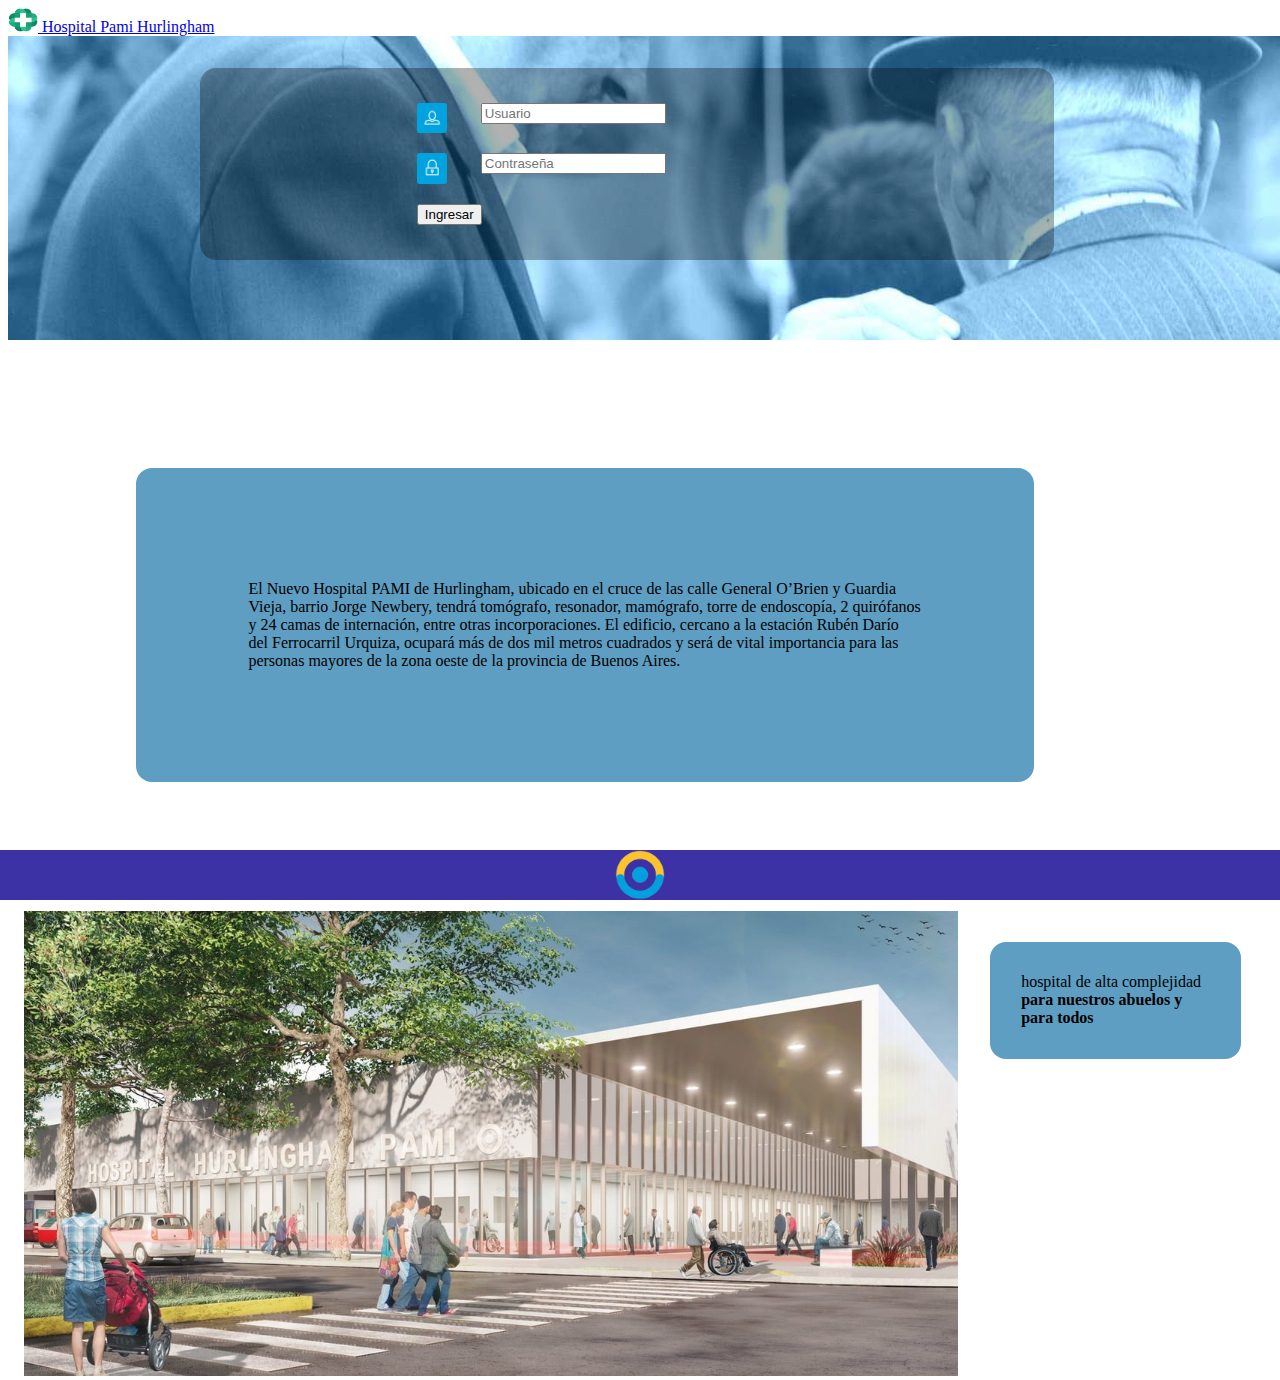
<file: index.html>
<!DOCTYPE html>
  <html lang="en">
  <head>
      <meta charset="UTF-8">
      <meta http-equiv="X-UA-Compatible" content="IE=edge">
      <meta name="viewport" content="width=device-width, initial-scale=1.0">
      <title>Document</title>
      <link href="https://cdn.jsdelivr.net/npm/bootstrap@5.3.0/dist/css/bootstrap.min.css" rel="stylesheet" integrity="sha384-9ndCyUaIbzAi2FUVXJi0CjmCapSmO7SnpJef0486qhLnuZ2cdeRhO02iuK6FUUVM" crossorigin="anonymous">
      <script src="https://cdn.jsdelivr.net/npm/bootstrap@5.3.0/dist/js/bootstrap.bundle.min.js" integrity="sha384-geWF76RCwLtnZ8qwWowPQNguL3RmwHVBC9FhGdlKrxdiJJigb/j/68SIy3Te4Bkz" crossorigin="anonymous"></script>
      <link rel="stylesheet" href="estilos.css">
  </head>
  <!-- pagina -->
  <header>
    <nav class="navbar bg-body-primary">
      <div class="container-fluid">
        <a class="navbar-brand" href="#">
          <img src="sources/logoPamiHospital.png" alt="Logo" width="30" height="24" class="d-inline-block align-text-top">
          Hospital Pami Hurlingham
        </a>
      </div>
    </nav>
  </header>
  <!-- header-->
  <body>
    <div class="container-fluid fs-main">
      <div class="container bdlogin">
        <div class="form">
          <!-- formulario -->
          <form id="loginForm">
            <div class="row">
              <div class="float-left">
                <img src="./sources/DC_ICON_usuario.png" class="icono-login">
              </div>
              <div class="m-icono">
                <input  type="text" id="txtUsuario" placeholder="Usuario" class="form-control form-control-sm">
              </div>
            </div>
            <div class="row">
              <div class="float-left">
                <img src="./sources/DC_ICON_pass.png" class="icono-login">
              </div>
              <div class="m-icono">
                <input  type="password" id="txtPassword" placeholder="Contraseña" class="form-control form-control-sm">
              </div>
            </div>
            <input type="submit" class="btn btn-primary" value="Ingresar"></input>
            <div id="mensajeError">
                  La contraseña que ingresaste es incorrecta.
                  <button class="btn btn-danger" onclick="alert('contactate con el administrador')"><b>¿Olvidaste tu contraseña?</b></button>
            </div>
          </form>
        </div>
      </div>
    </div>
    <div id="landing" class="container bk-propaganda">
      <!-- primer fila-->
      <div class="row">
        <div class="col-xl-6 col-sm-12" >
          <div class="tarjeta"> 
            El Nuevo Hospital PAMI de Hurlingham, ubicado en el cruce de las calle General O’Brien y Guardia Vieja, barrio Jorge Newbery, tendrá tomógrafo, resonador, mamógrafo, torre de endoscopía, 2 quirófanos y 24 camas de internación, entre otras incorporaciones. El edificio, cercano a la estación Rubén Darío del Ferrocarril Urquiza, ocupará más de dos mil metros cuadrados y será de vital importancia para las personas mayores de la zona oeste de la provincia de Buenos Aires.
          </div>
        </div>
        <div class="col-xl-6 col-sm-12 pd-8" >
          <iframe  id="video" src="https://www.youtube.com/embed/lUyGuAPDFPI" title="Nuevo Hospital PAMI de Hurlingham 🏥 ❤️" frameborder="0" allow="accelerometer; autoplay; clipboard-write; encrypted-media; gyroscope; picture-in-picture; web-share" allowfullscreen></iframe>      
        </div>  
      </div>
      <div class="row">
        <!-- segunda fila-->
        <div class="col-xl-6 col-sm-12" >
          <img src="sources/hospital.jpg" alt="nuevo hospitalote">
        </div>
        <div class="col-xl-6 col-sm-12" >
          <div class="tarjeta"> 
            hospital de alta complejidad  <strong> para nuestros abuelos y para todos</strong>
          </div>
        </div>
      </div>  
    </div>

    <script src="main.js"></script>
  </body>
  <footer class="footer">
    <div style="position: absolute; left: 0; right: 0; top: 0; bottom: 0;">
      <img src="sources/pami.png" alt="pami" style="height: 100%; width: auto;">
    </div>
  </footer>
  
  
  </html>
</file>
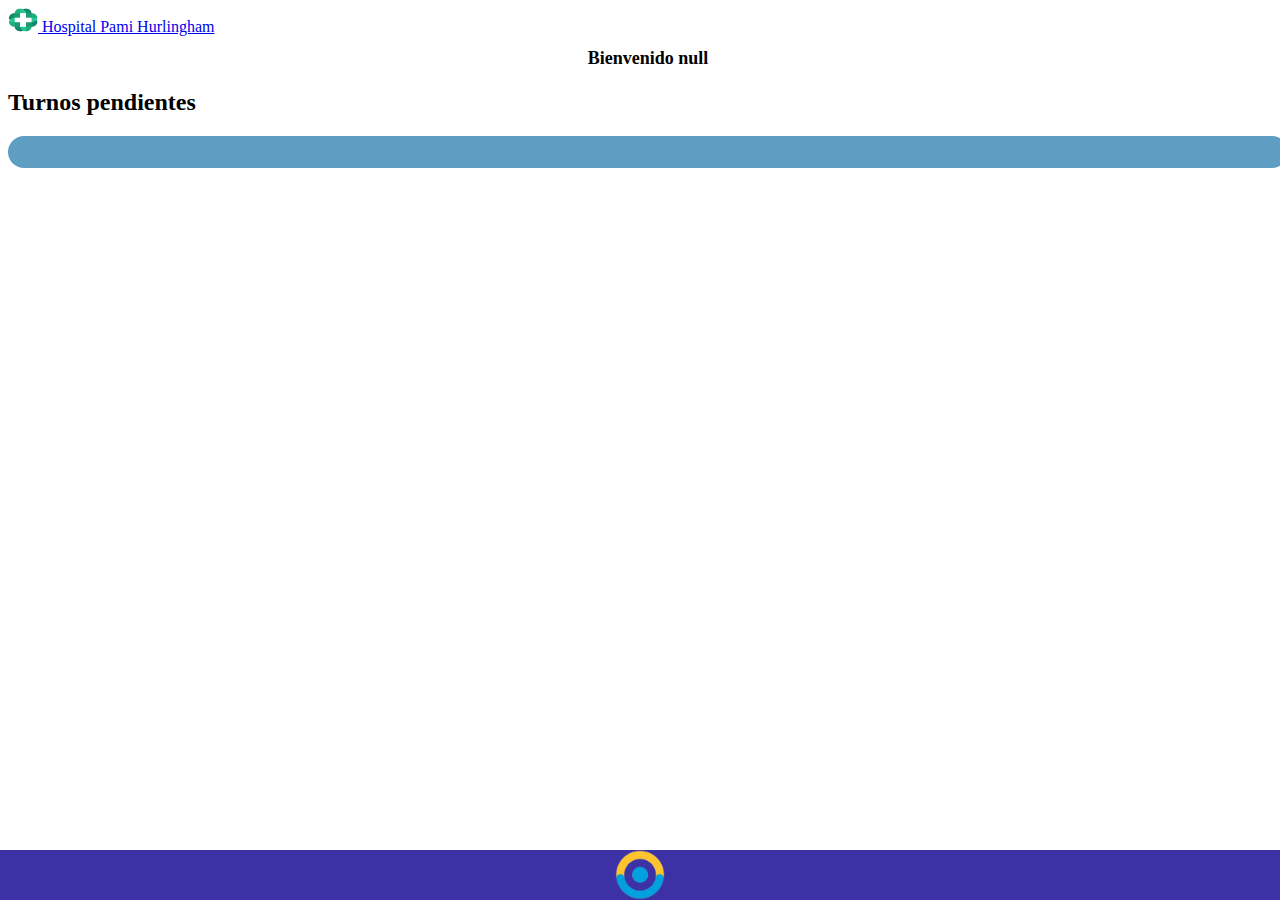
<file: doctor.html>
<!DOCTYPE html>
<html lang="en">
<head>
    <meta charset="UTF-8">
    <meta http-equiv="X-UA-Compatible" content="IE=edge">
    <meta name="viewport" content="width=device-width, initial-scale=1.0">
    <title>Document</title>
    <link href="https://cdn.jsdelivr.net/npm/bootstrap@5.3.0/dist/css/bootstrap.min.css" rel="stylesheet" integrity="sha384-9ndCyUaIbzAi2FUVXJi0CjmCapSmO7SnpJef0486qhLnuZ2cdeRhO02iuK6FUUVM" crossorigin="anonymous">
    <script src="https://cdn.jsdelivr.net/npm/bootstrap@5.3.0/dist/js/bootstrap.bundle.min.js" integrity="sha384-geWF76RCwLtnZ8qwWowPQNguL3RmwHVBC9FhGdlKrxdiJJigb/j/68SIy3Te4Bkz" crossorigin="anonymous"></script>
    <link rel="stylesheet" href="estilos.css">
</head>
<!-- header-->
<header>
  <nav class="navbar bg-body-primary">
    <div class="container-fluid">
      <a class="navbar-brand" href="index.html">
        <img src="sources/logoPamiHospital.png" alt="Logo" width="30" height="24" class="d-inline-block align-text-top">
        Hospital Pami Hurlingham
      </a>
    </div>
  </nav>
</header>
<!-- pagina -->
<body>
  <div >
    <h1 id="titulo">Turnos pendientes</h1>
    <h2>Turnos pendientes</h2>
  </div>
  <div class="container-fluid">
    <div class="container menu" >
    <div id="turnosDoctor" class="row">
        no tiene Turnos Asignados.
    </div>
  </div>
  <script src="doctor.js"></script>
</body>
<footer class="footer">
  <div style="position: absolute; left: 0; right: 0; top: 0; bottom: 0;">
    <img src="sources/pami.png" alt="pami" style="height: 100%; width: auto;">
  </div>
</footer>
</html>
</file>
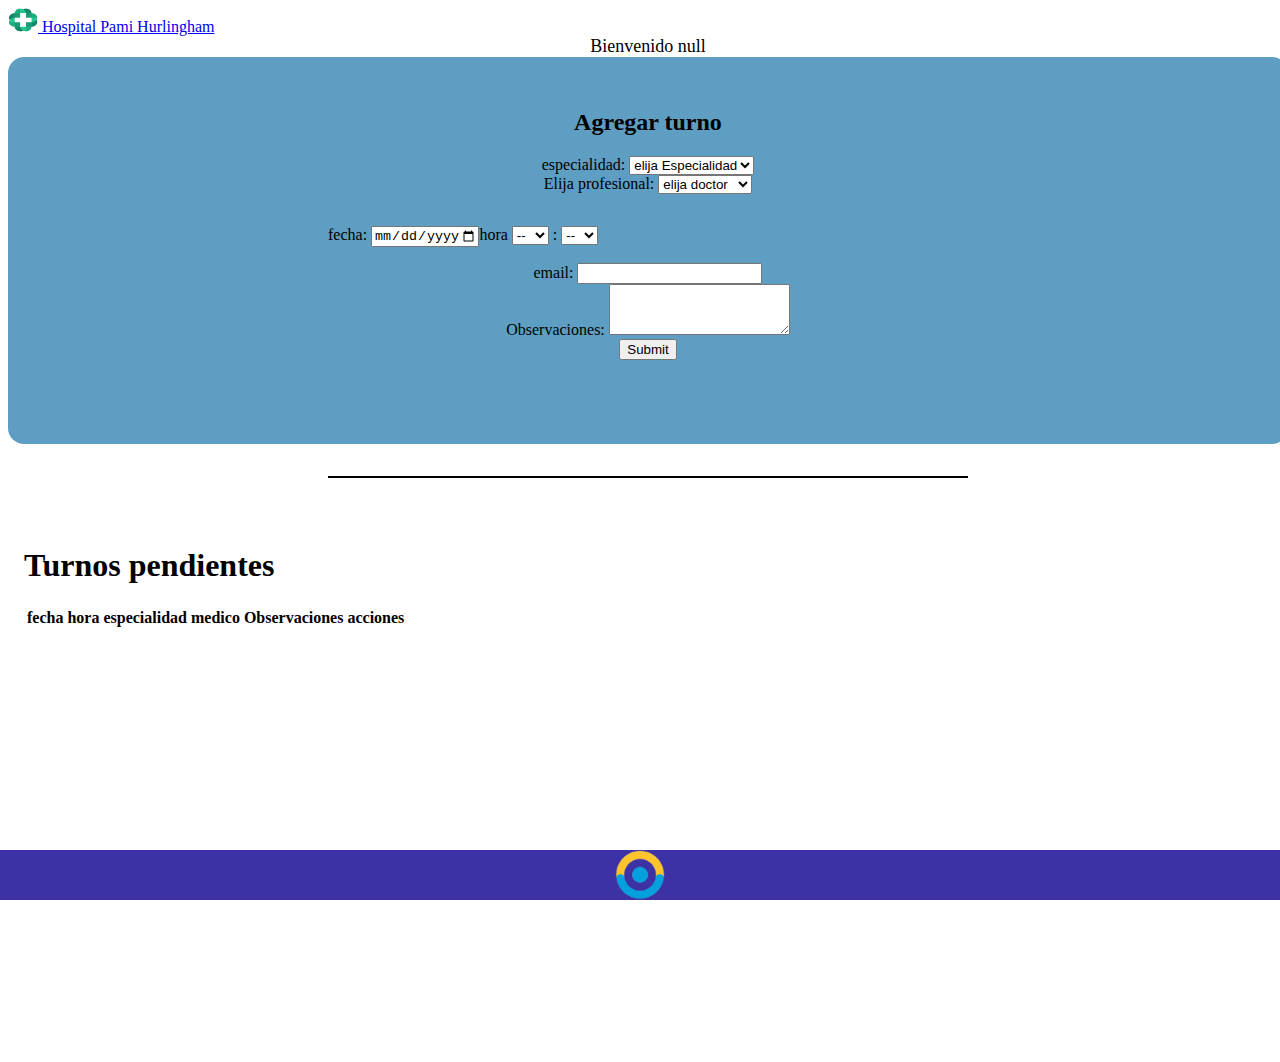
<file: paciente.html>
<!DOCTYPE html>
<html lang="en">
<head>
    <meta charset="UTF-8">
    <meta http-equiv="X-UA-Compatible" content="IE=edge">
    <meta name="viewport" content="width=device-width, initial-scale=1.0">
    <title>Document</title>
    <link href="https://cdn.jsdelivr.net/npm/bootstrap@5.3.0/dist/css/bootstrap.min.css" rel="stylesheet" integrity="sha384-9ndCyUaIbzAi2FUVXJi0CjmCapSmO7SnpJef0486qhLnuZ2cdeRhO02iuK6FUUVM" crossorigin="anonymous">
    <script src="https://cdn.jsdelivr.net/npm/bootstrap@5.3.0/dist/js/bootstrap.bundle.min.js" integrity="sha384-geWF76RCwLtnZ8qwWowPQNguL3RmwHVBC9FhGdlKrxdiJJigb/j/68SIy3Te4Bkz" crossorigin="anonymous"></script>
    <link rel="stylesheet" href="estilos.css">
</head>
<!-- header-->
<header>
  <nav class="navbar bg-body-primary">
    <div class="container-fluid">
      <a class="navbar-brand" href="index.html">
        <img src="sources/logoPamiHospital.png" alt="Logo" width="30" height="24" class="d-inline-block align-text-top">
        Hospital Pami Hurlingham
      </a>
    </div>
  </nav>
</header>
<!-- pagina -->
<body>
  <div id="titulo">
    <h1>Turnos pendientes</h1>
  </div>
  <div class="container-fluid">
    <div class="container menu" >
      <h2>Agregar turno</h2>
      <!--pedir turnos-->
      <form  id="AgregarTurno">
        <div class="form-group">
          <label for="cbEspecialidad">especialidad:</label>
          <select name="Especialidad" id="cbEspecialidad" class="form-select"  placeholder="elija la especialidad">
            <option value="" disabled selected hidden>elija Especialidad</option>
            <option value="pediatria">pediatria</option>
            <option value="Urgencias">Urgencias</option>
            <option value="colonoscopia">colonoscopia</option>
            <option value="urgencias">urgencias</option>
            <option value="Otros">Otros</option>
          </select>
        </div>
        <div class="form-group">
          <label for="cbDoctor">Elija profesional:</label>
          <select name="Doctor" id="cbDoctor" class="form-select"  placeholder="elija la Doctor">
            <option value="" disabled selected hidden>elija doctor</option>
            <option value="House">House</option>
            <option value="Favaloro">Favaloro</option>
            <option value="el Carnicero">el Carnicero</option>
          </select>
        </div>
        <div class="row" style="padding-top: 2rem;">
          <div class="col-xl-6 col-sm-12">
            <label for="txtFecha">fecha:</label>
          <input type="date" class="form-date" id="txtFecha" name="txtFecha"  min="2023-06-01" max="2024-01-01" placeholder="--/--/--">
          </div>
          <div class="col-xl-6 col-sm-12">
            <label for="txthora">hora</label>
            <select name="txthora" id="txthora">
            <option value="" disabled selected hidden>--</option>
              <option value="8">8</option>
              <option value="9">9</option>
              <option value="10">10</option>
              <option value="11">11</option>
              <option value="12">12</option>
              <option value="13">13</option>
              <option value="14">14</option>
              <option value="15">15</option>
            </select>  
            <label for="txtminutos">:</label>
            <select name="txtminutos" id="txtminutos">
            <option value="" disabled selected hidden>--</option>              
              <option value="00">00</option>
              <option value="15">15</option>
              <option value="30">30</option>
              <option value="45">45</option>
            </select>
          </div>
        </div>
        <div class="mb-3">
          <label for="txtEmail" class="form-label">email:</label>
          <input type="email" class="form-control" id="txtEmail">
        </div>
        <div class="mb-3">
          <label for="txtObservaciones">Observaciones:</label>
          <textarea class="form-control" id="txtObservaciones" rows="3"></textarea>
        </div>
        <button type="submit" class="btn btn-primary">Submit</button>
        <h2 id="mensaje"></h2>
      </form>
    </div>
  </div>
  <div style="width: 50%; height: 2px; background-color: black; margin-left: 25%;margin-right: 25%; margin-bottom: 2rem; margin-top: 2rem;" > </div>
  <!-- Lista de turnos-->
  <div  id="containerTabla" class="container bk-propaganda">
    <h1>Turnos pendientes</h1>
    <table id="tabla" class="table table-striped">
      <thead>
        <tr>
          <th scope="col">fecha</th>
          <th scope="col">hora</th>
          <th scope="col">especialidad</th>
          <th scope="col">medico</th>
          <th scope="col">Observaciones</th>
          <th scope="col">acciones</th>
        </tr>
      </thead>
      <tbody id="tbody">
      </tbody>
    </table>
  </div>
  <script src="paciente.js"></script>
</body>
<footer class="footer">
  <div style="position: absolute; left: 0; right: 0; top: 0; bottom: 0;">
    <img src="sources/pami.png" alt="pami" style="height: 100%; width: auto;">
  </div>
</footer>
</html>
</file>
<file: estilos.css>
/* generales */
.row{
    display: flex;
    flex-direction: row;
    margin-bottom: 1rem;
 }

.titulo{
    font-family: 'Segoe UI', Tahoma, Geneva, Verdana, sans-serif;
    font-size: medium;
    text-align: center;
}
#header {
    background-color: rgb(165, 182, 218) !important; 
}

.footer{
    width: 100%;
    height: 50px;
    display: flex;
    flex-direction: row;
    justify-content: center;
    align-items:end;
    background-color: rgb(60, 49, 165);
    color: black;
    position: fixed;
    bottom: 0;
    text-align: center;
    left: 0;
}

.ico{
    margin: 25%;
    width: 50%;
    height: 80%;
    
}


/*main Page*/
.fs-main{
    display: flex;

        background-image: url("sources/fondo.jpg");
        background-size: cover;
        background-position: center;
        padding-bottom: 80px;
        left: 0;
        width: 100%;
        padding-left: 15%;
        padding-right: 15%;
}

#mensajeError{ 
    display: none;
    color: #9e001a;
    font-family: SFProText-Regular, Helvetica, Arial, sans-serif;
    font-size: 20px;
    line-height: 16px;
    margin-top: 8px;
    text-align: left;}


body{
    width: 100vw;
    height: 100%;
    padding-bottom: 15%;
}

.m-icono {
    margin-left: 2.1rem;
    width: 75%;
  }

#login{
    width: 40%;
    padding:  30px;
}
.form  {
    padding: 5% 20%;
}

#imglogin{
    background-image:url('sources/fondo.jpg');
    background-repeat: no-repeat;
    background-attachment: fixed;
    background-position: center;
    width: 100%;      
    height: 100%;
}

.bdlogin{
    padding-left: 6%;
    padding-right: 6%;
    background-color: rgb( 0,0 ,0 ,0.3 );
    margin-top:  2rem;
    border-radius: 16px;
    min-width: 700px;
    max-height: 15rem;
}
.pd-8{padding: 8px;}
.icono-login{max-height: 1.9rem;}

.float-left{max-width: 10%; float: left;}


@media only screen and (max-width: 767px) {
    .imgLogin,.login{
    width: 100%;
  }

  .bdlogin {
    padding: 0%;
    border-radius: 0px;
  }

  .fs-main{
    padding-left: 0%;
    padding-right: 0%;
    display: flex;
    flex-direction: row;
  }
  .form{ 
        margin-right: 10%;
        padding: 2% 15% 2% 5% ;
        width: 60%;}
   .ico{
        width: 25px;
        height: 25px;
    }

    header {
        width: 100%;
        
    }
    #AgregarTurno{
        padding-left: 25%;
        padding-right: 5%;
    }

    #containerTabla{
        padding-left: 0px;
        padding-right: 0px;
        
    }
    #titulo{
        margin-bottom: 8px;
    }
    
}
#AgregarTurno{
    padding-left: 25%;
    padding-right: 25%;
    padding-bottom: 5%;
}

#propaganda{
    display: flex;
    width: 100%;
    height: 20%;
}

.bk-propaganda{
    height: 20rem;
    padding: 1rem;
}

.bk-propaganda img {
    width: 100%; /* Ancho de la imagen igual al ancho del div */
    height: 100%; /* Alto de la imagen igual al alto del div */
    object-fit: cover; /* Ajustar la imagen para cubrir el div */
  }

  

#video{
    width:  100%;
    height: 100%;
}



.tarjeta{
    padding: 10%;
    background-color: rgba(88, 154, 192, 0.966);
    margin: 10%;
    border-radius: 16px;
}

.menu{
    text-align: center;
    padding-top: 2rem;
    background-color: rgba(88, 154, 192, 0.966);
    border-radius: 16px;
}

#landing {
    margin-bottom: 25rem;
}

#titulo{
    text-align: center;
    font-size: large;
    width: 100%;
    height: 100%;
}

.bordeabajo{
    border-bottom: black  solid 1px;
}

.headerIco{
    height: 100%;
    width:  100%;
}



  
  .footer img {
    max-width: 100%;
    max-height: 100%;
  }
</file>
